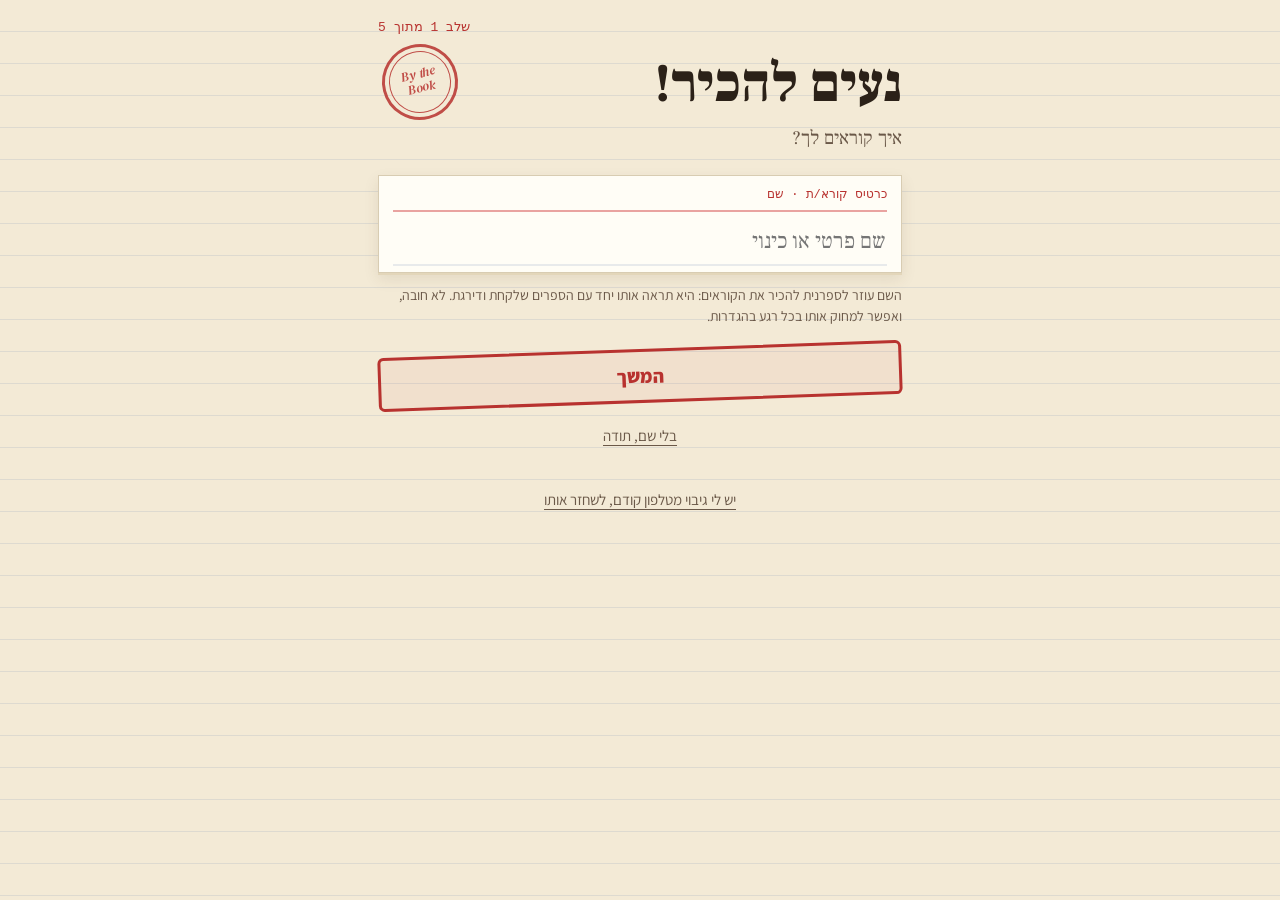
<file: index.html>
<!doctype html>
<html lang="he" dir="rtl">
<head>
  <meta charset="utf-8">
  <meta name="viewport" content="width=device-width, initial-scale=1, viewport-fit=cover">
  <meta name="theme-color" content="#f3ead6">
  <meta name="color-scheme" content="light">
  <title>By the Book</title>

  <!-- installable app -->
  <link rel="manifest" href="manifest.webmanifest">
  <link rel="icon" href="icons/icon-192.png">
  <link rel="apple-touch-icon" href="icons/apple-touch-icon.png">
  <meta name="apple-mobile-web-app-capable" content="yes">
  <meta name="mobile-web-app-capable" content="yes">
  <meta name="apple-mobile-web-app-title" content="By the Book">
  <meta name="apple-mobile-web-app-status-bar-style" content="default">

  <link rel="preconnect" href="https://fonts.googleapis.com">
  <link rel="preconnect" href="https://fonts.gstatic.com" crossorigin>
  <link href="https://fonts.googleapis.com/css2?family=Assistant:wght@400;600;700;800&family=DM+Serif+Display:ital@0;1&family=Frank+Ruhl+Libre:wght@400;700;900&family=Gveret+Levin&display=swap" rel="stylesheet">
  <link rel="stylesheet" href="css/style.css">
</head>
<body>
  <main id="view"></main>

  <!-- the book that comes off the shelf -->
  <div class="sheet-backdrop" hidden></div>
  <section class="sheet" role="dialog" aria-modal="true" hidden></section>

  <div class="toast" role="status" hidden></div>

  <nav class="tabbar" aria-label="ניווט">
    <button data-tab="home"><span class="tab-icon" aria-hidden="true">
      <svg viewBox="0 0 24 24"><path d="M4 20V9l8-5 8 5v11h-5v-6H9v6z"/></svg></span><span>בית</span></button>
    <button data-tab="librarian"><span class="tab-icon" aria-hidden="true">
      <svg viewBox="0 0 24 24"><path d="M12 2.5l2.6 5.6 6.1.7-4.5 4.2 1.2 6-5.4-3-5.4 3 1.2-6-4.5-4.2 6.1-.7z"/></svg></span><span>הספרנית</span></button>
    <button data-tab="mybooks"><span class="tab-icon" aria-hidden="true">
      <svg viewBox="0 0 24 24"><path d="M3 17h18v3H3zM4.5 12.5h15v3h-15zM3.5 8h16v3h-16z"/></svg></span><span>הספרים שלי</span></button>
    <button data-tab="taste"><span class="tab-icon" aria-hidden="true">
      <svg viewBox="0 0 24 24"><path d="M3 5h18v14H3zm2 2v10h14V7zm2 2h4v4H7zm6 0h4v1.5h-4zm0 3h4v1.5h-4zm-6 3h10v1.5H7z"/></svg></span><span>הטעם שלי</span></button>
    <button data-tab="settings"><span class="tab-icon" aria-hidden="true">
      <svg viewBox="0 0 24 24"><path d="M10.6 2h2.8l.5 2.6 1.9.8 2.2-1.5 2 2-1.5 2.2.8 1.9 2.6.5v2.8l-2.6.5-.8 1.9 1.5 2.2-2 2-2.2-1.5-1.9.8-.5 2.6h-2.8l-.5-2.6-1.9-.8-2.2 1.5-2-2 1.5-2.2-.8-1.9L2 13.4v-2.8l2.6-.5.8-1.9-1.5-2.2 2-2 2.2 1.5 1.9-.8zM12 8.5a3.5 3.5 0 1 0 0 7 3.5 3.5 0 0 0 0-7z"/></svg></span><span>הגדרות</span></button>
  </nav>

  <script src="js/config.js"></script>
  <script src="data/categories.js"></script>
  <script src="data/books.js"></script>
  <script src="js/store.js"></script>
  <script src="js/taste.js"></script>
  <script src="js/recommend.js"></script>
  <script src="js/shelf.js"></script>
  <script src="js/install.js"></script>
  <script src="js/voice.js"></script>
  <script src="js/onboarding.js"></script>
  <script src="js/rating.js"></script>
  <script src="js/me.js"></script>
  <script src="js/backup.js"></script>
  <script src="js/cloud.js"></script>
  <script src="js/scan.js"></script>
  <script src="js/app.js"></script>
</body>
</html>
</file>
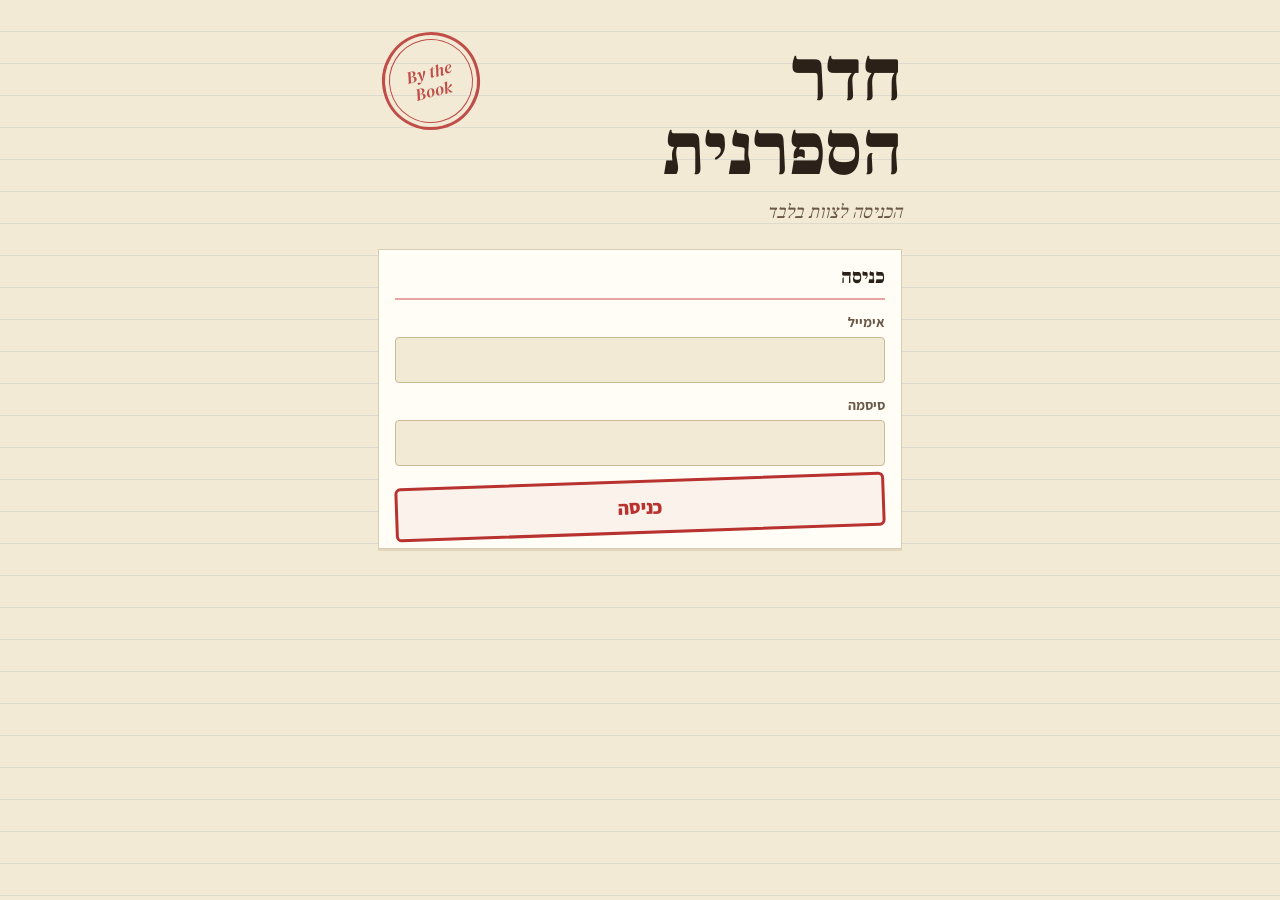
<file: admin.html>
<!doctype html>
<html lang="he" dir="rtl">
<head>
  <meta charset="utf-8">
  <meta name="viewport" content="width=device-width, initial-scale=1, viewport-fit=cover">
  <meta name="robots" content="noindex, nofollow">
  <meta name="theme-color" content="#f3ead6">
  <title>חדר הספרנית · By the Book</title>
  <link rel="icon" href="icons/icon-192.png">
  <link rel="apple-touch-icon" href="icons/apple-touch-icon.png">
  <link rel="preconnect" href="https://fonts.googleapis.com">
  <link rel="preconnect" href="https://fonts.gstatic.com" crossorigin>
  <link href="https://fonts.googleapis.com/css2?family=Assistant:wght@400;600;700;800&family=DM+Serif+Display:ital@0;1&family=Frank+Ruhl+Libre:wght@400;700;900&family=Gveret+Levin&display=swap" rel="stylesheet">
  <link rel="stylesheet" href="css/style.css">
  <link rel="stylesheet" href="css/admin.css">
</head>
<body class="admin">
  <main id="view"></main>
  <div class="toast" role="status" hidden></div>

  <script src="js/config.js"></script>
  <script src="data/books.js"></script>
  <script>
    // the admin page has no settings of its own: speak in feminine, like the app's librarian
    window.g = (f) => f;
    window.esc = (s) => String(s).replace(/[&<>"']/g, (c) => ({ "&": "&amp;", "<": "&lt;", ">": "&gt;", '"': "&quot;", "'": "&#39;" }[c]));
  </script>
  <script src="js/admin.js"></script>
</body>
</html>
</file>
<file: css/style.css>
/* By the Book — an old public library: lined paper, catalogue cards,
   cloth-bound books on the lending desk, rubber stamps in red and blue ink. */

:root {
  --paper: #f3ead6;
  --paper-2: #fffdf6;
  --paper-3: #e9dcc2;
  --line: rgba(90, 120, 170, .14);
  --edge: #d8ccb2;
  --ink: #2b2118;
  --soft: #6a5848;
  --red: #b8322f;
  --red-line: #e9a3a0;
  --blue: #3b4fa0;
  --oak-hi: #d9b27c;
  --oak: #a87a45;
  --oak-lo: #7d5530;
  --gold: #f3dc9c;
  --serif: "Frank Ruhl Libre", "Times New Roman", serif;
  --sans: "Assistant", -apple-system, "Segoe UI", Arial, sans-serif;
  --typed: "Courier New", Courier, monospace;
  --latin: "DM Serif Display", Georgia, serif;
  --hand: "Gveret Levin", "Frank Ruhl Libre", cursive;
  --tabbar-h: 62px;
}

* { box-sizing: border-box; }
[hidden] { display: none !important; }
html { -webkit-text-size-adjust: 100%; }

body {
  margin: 0;
  min-height: 100vh;
  color: var(--ink);
  font-family: var(--serif);
  font-size: 17px;
  line-height: 1.5;
  -webkit-tap-highlight-color: transparent;
  background-color: var(--paper);
  /* ruled notebook paper */
  background-image: repeating-linear-gradient(transparent 0 31px, var(--line) 31px 32px);
}

button {
  font: inherit;
  color: inherit;
  cursor: pointer;
  border: none;
  background: none;
  padding: 0;
  touch-action: manipulation;
}

.typed { font-family: var(--typed); }
.muted { color: var(--soft); }

#view {
  max-width: 560px;
  margin: 0 auto;
  padding: calc(env(safe-area-inset-top) + 14px) 18px
           calc(var(--tabbar-h) + env(safe-area-inset-bottom) + 28px);
}

/* ---------- home ---------- */

.hero { position: relative; padding: 26px 0 22px; }

.hero h1 {
  font-weight: 900;
  font-size: clamp(56px, 17vw, 74px);
  line-height: 1;
  margin: 0;
}

.hero-sub { margin: 10px 0 0; font-size: 19px; font-style: italic; color: var(--soft); }

/* round rubber stamp with the app's name */
.brand-stamp {
  position: absolute;
  top: 18px;
  left: 4px;
  width: 98px;
  height: 98px;
  padding-top: 28px;
  border: 3px solid var(--red);
  border-radius: 50%;
  outline: 1.5px solid var(--red);
  outline-offset: -8px;
  color: var(--red);
  font-family: var(--latin);
  font-style: italic;
  font-size: 17px;
  line-height: 1.1;
  text-align: center;
  direction: ltr;
  transform: rotate(-14deg);
  opacity: .85;
}

.catalogue { display: grid; gap: 22px; padding-top: 12px; }

.index-card {
  position: relative;
  display: block;
  width: 100%;
  min-height: 88px;
  padding: 12px 16px;
  text-align: right;
  background-color: var(--paper-2);
  /* the red line under the heading of a catalogue card */
  background-image: linear-gradient(var(--red-line), var(--red-line));
  background-size: 100% 2px;
  background-position: 0 40px;
  background-repeat: no-repeat;
  border: 1px solid var(--edge);
  box-shadow: 0 2px 0 #e3d6ba, 0 4px 0 #efe5cf, 0 6px 12px rgba(80, 60, 30, .08);
  transition: transform .25s cubic-bezier(.2, .8, .3, 1.2);
}

.index-card:active { transform: translateY(1px); }
.index-card.pulling { transform: translateY(-14px) rotate(-1deg); }

.ic-tab {
  position: absolute;
  top: -15px;
  right: var(--tab);
  padding: 0 12px;
  font-size: 12px;
  color: #8b7a66;
  background: var(--paper-2);
  border: 1px solid var(--edge);
  border-bottom: none;
}

.ic-num { position: absolute; left: 16px; top: 13px; font-size: 14px; color: var(--red); }
.ic-name { display: block; font-weight: 900; font-size: 25px; line-height: 1.2; }
.ic-desc { display: block; margin-top: 12px; font-family: var(--sans); font-size: 15px; color: var(--soft); }

/* ---------- page header ---------- */

.page-head {
  display: flex;
  align-items: center;
  justify-content: space-between;
  gap: 12px;
  padding: 6px 0 10px;
  font-family: var(--sans);
  font-size: 15px;
}

.back { color: var(--soft); font-family: var(--sans); font-size: 16px; padding: 8px 0; }

.page-title { font-weight: 900; font-size: 34px; margin: 0; }

.tab-title {
  display: inline-block;
  margin-top: 6px;
  padding: 5px 18px 3px;
  font-weight: 900;
  font-size: 24px;
  background: var(--paper-2);
  border: 1px solid var(--edge);
  border-bottom: none;
}
.tab-title .typed { font-weight: 400; font-size: 13px; color: var(--red); margin-left: 10px; }

.hint { margin: 8px 0 0; font-style: italic; color: var(--soft); }

/* ---------- the lending desk ---------- */

.desk {
  position: relative;
  margin: 18px -18px 0;
  padding: 26px 18px 0;
  background: radial-gradient(70% 60% at 30% 30%, rgba(255, 214, 140, .35), transparent 70%);
}

.desk-books { position: relative; z-index: 1; }

.desk-top { /* the wooden desk */
  position: relative;
  height: 84px;
  margin: 0 -18px;
  background:
    repeating-linear-gradient(91deg, rgba(0, 0, 0, .05) 0 2px, transparent 2px 12px),
    linear-gradient(#b98a52, #8a5f33);
  box-shadow: inset 0 3px 0 var(--oak-hi), 0 8px 14px rgba(80, 50, 20, .18);
}

.desk.small .desk-top { height: 22px; }
.desk.small { padding-top: 12px; background: none; }

.desk-card {
  position: absolute;
  bottom: 10px;
  right: 30px;
  width: 116px;
  padding: 6px 8px;
  font-family: var(--typed);
  font-size: 10px;
  line-height: 1.5;
  color: #555;
  background: var(--paper-2);
  border: 1px solid var(--edge);
  box-shadow: 0 3px 6px rgba(0, 0, 0, .25);
  transform: rotate(-7deg);
}
.desk-card b {
  display: block;
  margin-bottom: 3px;
  font-family: var(--sans);
  font-size: 11px;
  color: var(--red);
  border-bottom: 1px solid var(--red-line);
}

.desk-stamp { /* a rubber stamp waiting on the desk */
  position: absolute;
  bottom: 22px;
  left: 42px;
  width: 46px;
  height: 30px;
  border-radius: 4px 4px 2px 2px;
  background: #3a2a1e;
  box-shadow: 0 3px 4px rgba(0, 0, 0, .4);
}
.desk-stamp::before {
  content: "";
  position: absolute;
  top: -26px;
  left: 16px;
  width: 14px;
  height: 28px;
  border-radius: 7px 7px 2px 2px;
  background: #6b4a3a;
}

.desk-empty { text-align: center; font-style: italic; color: var(--soft); margin: 0 0 14px; }

.stack { display: flex; flex-direction: column; align-items: center; }

/* a cloth-bound book lying on its side, spine towards you */
.bk {
  position: relative;
  display: flex;
  align-items: center;
  gap: 10px;
  width: var(--len);
  height: var(--t);
  margin-left: var(--x);
  padding: 0 16px;
  color: var(--gold);
  border-radius: 3px 6px 6px 3px;
  background:
    linear-gradient(180deg, rgba(255, 255, 255, .18), rgba(255, 255, 255, .03) 40%, rgba(0, 0, 0, .28)),
    var(--c);
  box-shadow: 0 2px 0 rgba(0, 0, 0, .25), 0 0 0 1px rgba(0, 0, 0, .3);
  transition: transform .3s cubic-bezier(.2, .8, .3, 1), box-shadow .3s ease, opacity .3s ease, filter .3s ease;
  animation: land .45s cubic-bezier(.2, .8, .3, 1.2) backwards;
}
.bk:nth-child(2) { animation-delay: .07s; }
.bk:nth-child(3) { animation-delay: .14s; }

@keyframes land { from { transform: translateY(-30px); opacity: 0; } }

/* gold lines near both ends of the spine */
.bk::before, .bk::after {
  content: "";
  position: absolute;
  top: 5px;
  bottom: 5px;
  width: 2px;
  background: #e9c97a;
  opacity: .8;
}
.bk::before { right: 8px; }
.bk::after { left: 8px; }

.bk:active { transform: translateX(-6px); }

.bk .fit {
  flex: 1;
  min-width: 0;
  height: 100%;
  display: flex;
  align-items: center;
  justify-content: center;
  padding: 5px 4px;
  overflow: hidden;
}

.bk-title {
  display: block;
  max-width: 100%;
  font-family: var(--serif);
  font-weight: 900;
  line-height: 1.05;
  text-align: center;
  text-shadow: 0 1px 0 rgba(0, 0, 0, .45);
}

.bk-author {
  flex-shrink: 0;
  max-width: 34%;
  padding-right: 10px;
  overflow: hidden;
  font-family: var(--sans);
  font-weight: 700;
  font-size: 11px;
  white-space: nowrap;
  text-overflow: ellipsis;
  color: #f3e6c6;
  opacity: .9;
  border-right: 1px solid rgba(233, 201, 122, .6);
}

/* white library label with the shelf letters */
.bk-label {
  flex-shrink: 0;
  min-width: 34px;
  line-height: 1.15;
  padding: 3px 5px;
  font-family: var(--typed);
  font-size: 12px;
  font-weight: 700;
  line-height: 1.1;
  text-align: center;
  color: #222;
  background: var(--paper-2);
  border-radius: 2px;
  box-shadow: 0 1px 1px rgba(0, 0, 0, .35);
}

.stack.has-pulled .bk:not(.pulled) { filter: saturate(.6) brightness(.85); }
.bk.pulled {
  transform: translateX(-28px) translateY(-4px) rotate(-1.5deg);
  box-shadow: 0 14px 18px rgba(0, 0, 0, .35), 0 0 0 1px rgba(0, 0, 0, .3);
  z-index: 2;
}
.bk.leaving-out { transform: translateX(-120%) rotate(-4deg); opacity: 0; }
.bk.leaving-away { transform: translateY(24px); opacity: 0; }
.stack.swap-out .bk { transform: translateX(110%); opacity: 0; }

/* ---------- buttons ---------- */

.dashed-btn {
  display: block;
  width: 100%;
  margin-top: 20px;
  padding: 15px;
  font-family: var(--sans);
  font-weight: 700;
  font-size: 18px;
  color: var(--ink);
  background: rgba(255, 253, 246, .65);
  border: 2px dashed #b9a684;
  border-radius: 8px;
}
.dashed-btn:active { background: var(--paper-2); }

.stamp {
  flex: 1;
  min-height: 54px;
  font-family: var(--sans);
  font-weight: 800;
  font-size: 19px;
  border: 3px solid;
  border-radius: 6px;
  transition: transform .1s ease;
}
.stamp:active { transform: scale(.96) rotate(0deg); }
.stamp-red { color: var(--red); border-color: var(--red); background: rgba(184, 50, 47, .05); transform: rotate(-2deg); }
.stamp-blue { color: var(--blue); border-color: var(--blue); transform: rotate(1.5deg); }

.card-link {
  padding: 10px 6px;
  font-family: var(--sans);
  font-size: 15px;
  color: var(--soft);
  text-decoration: underline;
  text-underline-offset: 4px;
}

/* ---------- the library card (bottom sheet) ---------- */

.sheet-backdrop {
  position: fixed;
  inset: 0;
  z-index: 20;
  background: rgba(60, 40, 20, .35);
  opacity: 0;
  transition: opacity .3s ease;
}
.sheet-backdrop.show { opacity: 1; }

.sheet {
  position: fixed;
  z-index: 21;
  left: 0;
  right: 0;
  bottom: 0;
  max-width: 560px;
  max-height: 84vh;
  margin: 0 auto;
  overflow-y: auto;
  -webkit-overflow-scrolling: touch;
  padding: 8px 18px calc(env(safe-area-inset-bottom) + 18px);
  color: var(--ink);
  background: var(--paper-2);
  border: 1px solid #d3c4a5;
  border-bottom: none;
  border-radius: 6px 6px 0 0;
  box-shadow: 0 -10px 30px rgba(80, 60, 30, .3);
  transform: translateY(105%);
  transition: transform .34s cubic-bezier(.2, .8, .25, 1);
}
.sheet.show { transform: translateY(0); }

.sheet-grip { width: 44px; height: 5px; margin: 0 auto 4px; border-radius: 3px; background: #ddd0b4; }

.sheet-close {
  position: absolute;
  top: 10px;
  left: 12px;
  width: 38px;
  height: 38px;
  font-size: 15px;
  color: var(--soft);
  border-radius: 50%;
  background: var(--paper);
}

.card-top {
  display: flex;
  justify-content: space-between;
  margin: 6px 48px 0 0;
  padding-bottom: 6px;
  font-size: 13px;
  color: var(--red);
  border-bottom: 2px solid var(--red-line);
}

.card-book { display: flex; gap: 14px; align-items: flex-start; padding-top: 14px; }

.card-cover-wrap, .card-cover { flex-shrink: 0; width: 100px; height: 150px; }

.card-cover {
  display: block;
  object-fit: cover;
  color: transparent;
  background: var(--paper-3);
  box-shadow: 0 3px 10px rgba(0, 0, 0, .3);
  transform: rotate(2deg);
}

.card-cover.drawn {
  display: flex;
  flex-direction: column;
  align-items: center;
  justify-content: center;
  gap: 8px;
  padding: 12px;
  text-align: center;
  color: var(--gold);
  background:
    linear-gradient(90deg, rgba(0, 0, 0, .25) 0 7px, transparent 7px),
    var(--c);
  outline: 1px solid rgba(233, 201, 122, .7);
  outline-offset: -9px;
}
.drawn-title { font-weight: 900; font-size: 16px; line-height: 1.2; }
.drawn-author { font-family: var(--sans); font-size: 11px; opacity: .85; }

.card-head { min-width: 0; }
.card-head h2 { margin: 0; font-weight: 900; font-size: 25px; line-height: 1.12; }
.card-author { margin: 6px 0 4px; font-size: 14px; color: var(--soft); }
.card-tags { margin: 0; font-size: 13px; color: var(--red); }

.card-summary { margin: 14px 0 8px; font-size: 17px; line-height: 1.6; }

.card-where {
  margin: 0 0 6px;
  padding: 8px 10px;
  font-family: var(--sans);
  font-size: 15px;
  background: var(--paper);
  border-right: 3px solid var(--blue);
}
.card-where .typed { font-weight: 700; color: var(--blue); }

.card-note { margin: 6px 0 0; font-size: 15px; font-style: italic; color: var(--soft); }

.card-stamps { display: flex; gap: 12px; margin-top: 16px; }
.card-links { display: flex; justify-content: space-around; margin-top: 8px; }

.big-stamp {
  position: absolute;
  top: 38%;
  left: 50%;
  display: flex;
  flex-direction: column;
  align-items: center;
  padding: 10px 26px;
  font-family: var(--sans);
  font-weight: 900;
  font-size: 40px;
  line-height: 1;
  color: var(--red);
  border: 5px solid var(--red);
  border-radius: 10px;
  background: rgba(255, 253, 246, .6);
  transform: translate(-50%, -50%) rotate(-12deg);
  animation: thump .35s cubic-bezier(.3, 1.6, .5, 1) both;
  pointer-events: none;
}
.big-stamp .typed { font-size: 15px; font-weight: 700; margin-top: 6px; }

@keyframes thump {
  from { transform: translate(-50%, -50%) rotate(-12deg) scale(2.2); opacity: 0; }
}

/* ---------- my books ---------- */

.my-stack { margin-bottom: 28px; }
.my-stack h3, .returned summary {
  display: flex;
  align-items: center;
  gap: 10px;
  margin: 0;
  font-weight: 900;
  font-size: 24px;
}

.count {
  min-width: 28px;
  padding: 0 7px;
  font-size: 14px;
  font-weight: 700;
  text-align: center;
  color: var(--red);
  border: 2px solid var(--red);
  border-radius: 4px;
  transform: rotate(-3deg);
}

.empty-note {
  margin: 10px 0 0;
  padding: 14px 16px;
  font-style: italic;
  color: var(--soft);
  background: rgba(255, 253, 246, .7);
  border: 1px dashed #c9b994;
}

.returned summary { font-size: 18px; color: var(--soft); cursor: pointer; list-style: none; }
.returned summary::-webkit-details-marker { display: none; }
.returned summary::before { content: "◂"; font-size: 13px; transition: transform .2s; }
.returned[open] summary::before { transform: rotate(-90deg); }
.returned ul { list-style: none; margin: 10px 0 0; padding: 0; display: grid; gap: 6px; }
.returned li {
  display: flex;
  align-items: center;
  justify-content: space-between;
  gap: 10px;
  padding: 6px 12px;
  font-size: 15px;
  background: var(--paper-2);
  border: 1px solid var(--edge);
}
.returned li .card-link { flex-shrink: 0; font-size: 14px; color: var(--blue); }
.returned p { color: var(--soft); font-style: italic; }

/* ---------- toast: a paper slip ---------- */

.toast {
  position: fixed;
  z-index: 30;
  left: 16px;
  right: 16px;
  bottom: calc(var(--tabbar-h) + env(safe-area-inset-bottom) + 12px);
  max-width: 528px;
  margin: 0 auto;
  display: flex;
  align-items: center;
  justify-content: space-between;
  gap: 12px;
  padding: 12px 16px;
  font-family: var(--sans);
  font-weight: 600;
  color: var(--ink);
  background: var(--paper-2);
  border: 1px solid var(--edge);
  box-shadow: 0 8px 22px rgba(80, 60, 30, .3);
  transform: translateY(20px) rotate(-1deg);
  opacity: 0;
  transition: transform .25s ease, opacity .25s ease;
}
.toast.show { transform: rotate(-1deg); opacity: 1; }
.toast-undo { flex-shrink: 0; padding: 6px; font-weight: 800; color: var(--red); text-decoration: underline; }

/* ---------- install help ---------- */

.install {
  position: fixed;
  inset: 0;
  z-index: 40;
  display: flex;
  align-items: flex-end;
  justify-content: center;
  background: rgba(60, 40, 20, .45);
  opacity: 0;
  transition: opacity .3s ease;
}
.install.show { opacity: 1; }

.install-card {
  width: 100%;
  max-width: 560px;
  max-height: 92vh;
  overflow-y: auto;
  padding: 20px 20px calc(env(safe-area-inset-bottom) + 20px);
  text-align: center;
  color: var(--ink);
  background: var(--paper-2);
  border-radius: 6px 6px 0 0;
}
.install-card .brand { margin: 0; font-family: var(--latin); font-style: italic; color: var(--red); direction: ltr; }
.install-card h2 { margin: 4px 0 6px; font-weight: 900; font-size: 27px; }
.install-intro { margin: 0 0 14px; color: var(--soft); }
.install-steps { list-style: none; margin: 0 0 16px; padding: 0; counter-reset: step; display: grid; gap: 14px; }
.install-steps li { position: relative; counter-increment: step; }
.install-steps li::before {
  content: counter(step);
  position: absolute;
  top: 4px;
  right: 4px;
  display: grid;
  place-items: center;
  width: 28px;
  height: 28px;
  font-family: var(--sans);
  font-weight: 800;
  color: var(--red);
  border: 2.5px solid var(--red);
  border-radius: 50%;
}
.install-steps svg { width: 100%; max-width: 300px; height: auto; direction: ltr; }
.install-steps p { margin: 4px 0 0; font-family: var(--sans); }
.install-ok { margin-top: 4px; }

/* ---------- bottom tab bar ---------- */

.tabbar {
  position: fixed;
  z-index: 10;
  inset: auto 0 0 0;
  display: flex;
  justify-content: space-around;
  height: calc(var(--tabbar-h) + env(safe-area-inset-bottom));
  padding-bottom: env(safe-area-inset-bottom);
  background: rgb(255, 253, 246);
  border-top: 1px solid var(--edge);
  /* its own layer, so iPhone keeps it glued to the bottom while scrolling */
  transform: translate3d(0, 0, 0);
  -webkit-transform: translate3d(0, 0, 0);
}

.tabbar button {
  flex: 1;
  display: flex;
  flex-direction: column;
  align-items: center;
  justify-content: center;
  gap: 2px;
  font-family: var(--sans);
  font-size: 13px;
  font-weight: 600;
  color: var(--soft);
}
.tabbar button.active { color: var(--red); }
.tab-icon svg { display: block; width: 24px; height: 24px; fill: currentColor; }

/* ---------- first-time introduction ---------- */

body.onboarding .tabbar { display: none; }
body.onboarding #view { padding-bottom: calc(env(safe-area-inset-bottom) + 28px); }

.ob-step { margin: 4px 0 0; font-size: 13px; color: var(--red); text-align: left; }

.ob-head { position: relative; padding: 18px 0 22px; }
.ob-head h1 { margin: 0; font-weight: 900; font-size: clamp(40px, 12vw, 54px); line-height: 1.05; }
.ob-sub { margin: 12px 0 0; font-size: 19px; line-height: 1.5; color: var(--soft); }

.brand-stamp.small { top: 6px; width: 76px; height: 76px; padding-top: 20px; font-size: 13px; }

.ob-stamps { display: flex; gap: 16px; margin-top: 10px; }
.ob-stamps .stamp { min-height: 72px; font-size: 26px; }

.ob-go { display: block; width: 100%; margin-top: 22px; }
.ob-skip, .ob-back { display: block; margin: 12px auto 0; }

/* the card you write your taste on */
.note-card {
  display: block;
  padding: 10px 14px 6px;
  background: var(--paper-2);
  border: 1px solid var(--edge);
  box-shadow: 0 2px 0 #e3d6ba, 0 6px 14px rgba(80, 60, 30, .1);
}
.note-card-head {
  display: block;
  padding-bottom: 6px;
  font-size: 12px;
  color: var(--red);
  border-bottom: 2px solid var(--red-line);
}
.note-card textarea {
  display: block;
  width: 100%;
  min-height: 190px;
  margin-top: 4px;
  padding: 0;
  font-family: var(--serif);
  font-size: 18px;
  line-height: 32px;
  color: var(--ink);
  background: repeating-linear-gradient(transparent 0 31px, var(--line) 31px 32px);
  border: none;
  outline: none;
  resize: vertical;
}
.note-card textarea::placeholder { color: #a8977f; font-style: italic; }
.note-card textarea.nudge { animation: nudge .4s ease; }
@keyframes nudge { 25% { transform: translateX(-6px); } 75% { transform: translateX(6px); } }

/* what we understood */
.catalog-card {
  padding: 12px 14px 14px;
  background: var(--paper-2);
  border: 1px solid var(--edge);
  box-shadow: 0 2px 0 #e3d6ba, 0 6px 14px rgba(80, 60, 30, .1);
}
.chip-group + .chip-group { margin-top: 12px; }
.chip-title { margin: 0 0 6px; font-family: var(--sans); font-size: 14px; font-weight: 700; color: var(--soft); }
.chips, .picker { display: flex; flex-wrap: wrap; gap: 8px; }
.picker { margin-top: 12px; padding-top: 12px; border-top: 1px dashed #c9b994; }
.picker[hidden] { display: none; }
.chip {
  padding: 6px 12px;
  font-family: var(--sans);
  font-size: 15px;
  font-weight: 700;
  border: 2px solid;
  border-radius: 6px;
  background: transparent;
}
.chip span { font-size: 11px; opacity: .7; margin-right: 4px; }
.chip-like, .chip-author, .chip-book { color: var(--blue); border-color: var(--blue); }
.chip-dislike, .chip-author-neg, .chip-book-neg { color: var(--red); border-color: var(--red); text-decoration: line-through; text-decoration-thickness: 1.5px; }
.chip-add { color: var(--soft); border: 1.5px dashed #b9a684; font-weight: 600; }
.chip:nth-child(3n+1) { transform: rotate(-1.5deg); }
.chip:nth-child(3n+2) { transform: rotate(1deg); }
.add-more { margin-top: 10px; }

/* ---------- voice recorder ---------- */

.recorder { display: flex; flex-direction: column; align-items: center; margin: 6px 0 18px; }

.rec-btn {
  position: relative;
  display: grid;
  place-items: center;
  width: 156px;
  height: 156px;
  color: var(--red);
  border-radius: 50%;
  background: var(--paper-2);
  border: 5px solid var(--red);
  box-shadow: 0 0 0 7px var(--paper-2), 0 0 0 9px var(--red-line), 0 10px 24px rgba(120, 40, 30, .18);
  transition: background .25s ease, color .25s ease, transform .15s ease;
}
.rec-btn:active { transform: scale(.96); }
.rec-mic svg { display: block; width: 62px; height: 62px; fill: currentColor; }

.rec-ring { /* pulses outwards while listening */
  position: absolute;
  inset: -5px;
  border-radius: 50%;
  border: 3px solid var(--red);
  opacity: 0;
}

.rec-waves {
  position: absolute;
  display: none;
  align-items: center;
  gap: 5px;
  height: 64px;
}
.rec-waves i {
  display: block;
  width: 6px;
  height: 100%;
  border-radius: 3px;
  background: #fffdf6;
  animation: wave 1s ease-in-out infinite;
  transform: scaleY(.25);
}
.rec-waves i:nth-child(1) { animation-delay: -.9s; }
.rec-waves i:nth-child(2) { animation-delay: -.3s; }
.rec-waves i:nth-child(3) { animation-delay: -.6s; }
.rec-waves i:nth-child(4) { animation-delay: -.1s; }
.rec-waves i:nth-child(5) { animation-delay: -.75s; }
.rec-waves i:nth-child(6) { animation-delay: -.45s; }
.rec-waves i:nth-child(7) { animation-delay: -.2s; }
.rec-waves i:nth-child(8) { animation-delay: -.85s; }
.rec-waves i:nth-child(9) { animation-delay: -.55s; }

@keyframes wave {
  0%, 100% { transform: scaleY(.22); }
  50% { transform: scaleY(1); }
}

.recorder[data-state="listening"] .rec-btn { background: var(--red); color: #fffdf6; }
.recorder[data-state="listening"] .rec-mic { display: none; }
.recorder[data-state="listening"] .rec-waves { display: flex; }
.recorder[data-state="listening"] .rec-ring { animation: ring 1.6s ease-out infinite; }

@keyframes ring {
  from { transform: scale(1); opacity: .6; }
  to { transform: scale(1.35); opacity: 0; }
}

.rec-hint {
  min-height: 1.5em;
  margin: 18px 0 0;
  font-family: var(--sans);
  font-size: 17px;
  font-weight: 600;
  text-align: center;
  color: var(--soft);
}
.recorder[data-state="failed"] .rec-hint {
  padding: 10px 12px;
  color: var(--ink);
  background: var(--paper-2);
  border-right: 3px solid var(--red);
  font-weight: 400;
}

.ob-type { display: block; margin: 14px auto 0; }

/* microphone explanation */
.mic-card .mic-badge {
  display: grid;
  place-items: center;
  width: 72px;
  height: 72px;
  margin: 4px auto 8px;
  color: var(--red);
  border: 3px solid var(--red);
  border-radius: 50%;
}
.mic-card .mic-badge svg { width: 36px; height: 36px; fill: currentColor; }
.mic-card .install-intro { text-align: right; }
.mic-no { display: block; margin: 10px auto 0; }

/* returned books: a paler stack */
.my-stack.returned-stack .bk, .my-library.returned-stack .bk { filter: saturate(.45) brightness(1.05); opacity: .85; }

/* ---------- rating: the "return card" ---------- */

.install.rating { align-items: flex-end; }
.return-card { position: relative; text-align: right; padding-top: 14px; }
.return-card .card-top { margin-left: 48px; margin-right: 0; }
.return-card h2 { margin: 14px 0 0; font-size: 26px; line-height: 1.15; }
.return-card .card-author { margin: 4px 0 0; }
.return-card .chip-title { margin: 16px 0 8px; }
.return-card .recorder { margin: 4px 0 10px; }
.return-card .rec-btn { width: 96px; height: 96px; border-width: 4px; box-shadow: 0 0 0 5px var(--paper-2), 0 0 0 7px var(--red-line); }
.return-card .rec-mic svg { width: 40px; height: 40px; }
.return-card .rec-waves { height: 40px; gap: 4px; }
.return-card .rec-waves i { width: 4px; }
.return-card .rec-hint { margin-top: 10px; font-size: 15px; }
.return-card .note-card textarea { min-height: 96px; }
.return-card .rate-save { margin-top: 18px; }
.return-card .rate-snooze { display: block; margin: 10px auto 0; }

.rate-q { margin: 16px 0 4px; font-weight: 900; font-size: 22px; text-align: center; }

.stars { display: flex; justify-content: center; gap: 6px; }
.stars.nudge { animation: nudge .4s ease; }
.star {
  width: 54px;
  height: 54px;
  font-size: 44px;
  line-height: 1;
  color: transparent;
  -webkit-text-stroke: 2px #b9a684;
  transition: transform .15s ease, color .15s ease;
}
.star.on { color: var(--red); -webkit-text-stroke: 2px var(--red); }
.star:active { transform: scale(1.2) rotate(-8deg); }
.star-word { min-height: 1.4em; margin: 4px 0 0; text-align: center; color: var(--red); font-size: 15px; }

.chips.quick .chip { font-size: 14px; padding: 5px 10px; }
.chips.quick .chip.on { color: var(--blue); border: 2px solid var(--blue); border-style: solid; }

/* the reminder: a note pinned to the board */
.install.reminder { align-items: center; padding: 20px; }
.reminder-card {
  position: relative;
  max-width: 380px;
  padding: 30px 22px 18px;
  border-radius: 2px;
  border: 1px solid var(--edge);
  box-shadow: 0 14px 34px rgba(60, 40, 20, .35);
  transform: rotate(-1.5deg);
  background-image: repeating-linear-gradient(transparent 0 31px, var(--line) 31px 32px);
}
.reminder-card .pin {
  position: absolute;
  top: -9px;
  left: 50%;
  width: 18px;
  height: 18px;
  border-radius: 50%;
  background: radial-gradient(circle at 35% 35%, #e46b62, var(--red));
  box-shadow: 0 2px 3px rgba(0, 0, 0, .4);
  transform: translateX(-50%);
}
.reminder-date { margin: 0; font-size: 13px; color: var(--red); }
.reminder-card h2 { margin: 8px 0 18px; font-size: 26px; line-height: 1.25; }
.reminder-card .rem-snooze { display: block; margin: 12px auto 0; }

/* stars on a book's spine and in its card */
.bk-stars {
  flex-shrink: 0;
  padding: 1px 5px;
  font-family: var(--sans);
  font-size: 12px;
  font-weight: 800;
  color: var(--red);
  background: var(--paper-2);
  border-radius: 2px;
  transform: rotate(-4deg);
}
.note-stars { color: var(--red); font-style: normal; letter-spacing: 1px; display: inline-block; }

/* ---------- הטעם שלי: the reader card ---------- */

.reader-card {
  padding: 12px 16px 16px;
  background: var(--paper-2);
  border: 1px solid var(--edge);
  box-shadow: 0 2px 0 #e3d6ba, 0 4px 0 #efe5cf, 0 8px 16px rgba(80, 60, 30, .1);
}
.reader-card .card-top { margin: 0 0 4px; }
.reader-card .chip-title { margin: 16px 0 8px; }
.reader-card .chips .chip { cursor: default; }
.reader-fields { display: grid; grid-template-columns: auto 1fr; gap: 4px 12px; margin: 12px 0 4px; font-size: 16px; }
.reader-fields dt { font-family: var(--sans); font-weight: 700; color: var(--soft); }
.reader-fields dd { margin: 0; }
.reader-empty, .reader-learn { margin: 16px 0 0; font-style: italic; color: var(--soft); }
.reader-quote {
  margin: 0;
  padding: 8px 12px;
  font-size: 16px;
  font-style: italic;
  background: var(--paper);
  border-right: 3px solid var(--blue);
}

/* ---------- settings ---------- */

.set-card {
  margin-bottom: 16px;
  padding: 12px 16px 14px;
  background: var(--paper-2);
  border: 1px solid var(--edge);
  box-shadow: 0 2px 0 #e3d6ba;
}
.set-card h3 {
  margin: 0 0 10px;
  padding-bottom: 6px;
  font-weight: 900;
  font-size: 20px;
  border-bottom: 2px solid var(--red-line);
}
.set-note { margin: 8px 0 0; font-family: var(--sans); font-size: 14px; color: var(--soft); }
.opts { display: flex; gap: 8px; flex-wrap: wrap; }
.opt {
  flex: 1;
  min-width: 90px;
  min-height: 48px;
  padding: 8px;
  font-family: var(--sans);
  font-weight: 700;
  font-size: 16px;
  color: var(--soft);
  border: 2px dashed #c9b994;
  border-radius: 6px;
}
.opt.on { color: var(--blue); border: 3px solid var(--blue); transform: rotate(-1.5deg); background: rgba(59, 79, 160, .05); }
.cat-toggles { display: grid; grid-template-columns: 1fr 1fr; gap: 8px; margin-top: 10px; }
.cat-toggle { display: flex; align-items: center; gap: 8px; font-size: 17px; cursor: pointer; }
.cat-toggle input { position: absolute; opacity: 0; pointer-events: none; }
.cat-toggle .box {
  display: grid;
  place-items: center;
  width: 26px;
  height: 26px;
  flex-shrink: 0;
  border: 2px solid var(--soft);
  border-radius: 3px;
  background: var(--paper);
}
.cat-toggle input:checked + .box::after { content: "✓"; color: var(--red); font-weight: 900; font-size: 20px; line-height: 1; }
.cat-toggle input:focus-visible + .box { outline: 2px solid var(--blue); outline-offset: 2px; }
.version { margin: 20px 0 14px; text-align: center; font-size: 13px; color: #a8977f; user-select: none; }
.tabbar button span:last-child { white-space: nowrap; }

/* ---------- backup slip on the home screen ---------- */

.backup-slip {
  position: relative;
  margin: 0 0 18px;
  padding: 12px 14px;
  font-family: var(--sans);
  font-size: 15px;
  background: #fdf3d8;
  border: 1px solid #e6cf94;
  box-shadow: 0 4px 10px rgba(80, 60, 30, .12);
  transform: rotate(-.8deg);
}
.backup-slip p { margin: 0; }
.slip-actions { display: flex; align-items: center; gap: 12px; margin-top: 10px; }
.slip-actions .stamp { flex: 0 1 auto; min-height: 44px; padding: 0 18px; font-size: 16px; }
.ob-restore { display: block; margin: 22px auto 0; }

/* ---------- ranks ---------- */

.rank-box { margin-top: 10px; padding: 10px 12px; background: var(--paper); border-right: 3px solid var(--red); }
.rank-next { margin: 0; font-family: var(--sans); font-size: 15px; }
.rank-ladder summary { margin-top: 8px; font-family: var(--sans); font-size: 14px; color: var(--blue); cursor: pointer; }
.rank-ladder ol { list-style: none; margin: 8px 0 0; padding: 0; display: grid; gap: 4px; }
.rank-ladder li { display: flex; justify-content: space-between; gap: 10px; padding: 3px 6px; font-size: 15px; color: var(--soft); }
.rank-ladder li .typed { font-size: 12px; }
.rank-ladder li.done { color: var(--ink); }
.rank-ladder li.done span:first-child::after { content: " ✓"; color: var(--blue); }
.rank-ladder li.here { color: var(--red); font-weight: 700; border: 2px solid var(--red); border-radius: 4px; transform: rotate(-1deg); }

/* ---------- הספרנית ממליצה: display stand ---------- */

.hand { font-family: var(--hand); font-weight: 400; }

.lib-stand {
  position: relative;
  margin: 0 -18px 26px;
  padding: 16px 14px 22px;
  overflow: hidden;
  background: linear-gradient(#4a2f19, #3a2413);
}
.lib-wall { /* blurred shelves behind the stand */
  position: absolute;
  inset: 0;
  opacity: .32;
  filter: blur(1.5px);
  background:
    repeating-linear-gradient(90deg, #7a2430 0 18px, #2c3550 18px 32px, #8a6a2c 32px 44px, #284a3c 44px 64px, #5a4a3a 64px 74px, #6b2a2a 74px 92px) 0 18px / 100% 130px no-repeat,
    linear-gradient(#a87a45, #7d5530) 0 148px / 100% 10px no-repeat,
    repeating-linear-gradient(90deg, #2f3e55 0 14px, #7a5a2c 14px 30px, #4f5d4a 30px 50px, #7a2430 50px 62px, #3a3a3a 62px 80px) 0 172px / 100% 130px no-repeat,
    linear-gradient(#a87a45, #7d5530) 0 302px / 100% 10px no-repeat;
}
.lib-stand > *:not(.lib-wall) { position: relative; }

.lib-sign {
  width: max-content;
  margin: 0 auto;
  padding: 2px 20px 0;
  font-size: 26px;
  line-height: 1.3;
  color: var(--ink);
  background: var(--paper-2);
  border: 1px solid var(--edge);
  box-shadow: 0 4px 8px rgba(0, 0, 0, .35);
  transform: rotate(-1.5deg);
}
.lib-sign::before, .lib-sign::after {
  content: "";
  position: absolute;
  top: -6px;
  width: 11px;
  height: 11px;
  border-radius: 50%;
  background: radial-gradient(circle at 35% 35%, #e46b62, var(--red));
  box-shadow: 0 1px 2px rgba(0, 0, 0, .5);
}
.lib-sign::before { right: 10px; }
.lib-sign::after { left: 10px; }
.lib-week { margin: 6px 0 12px; text-align: center; font-size: 12px; color: #e7d6b6; }

.lib-row { display: flex; justify-content: center; gap: 10px; z-index: 1; }
.lib-item { display: flex; flex-direction: column; align-items: center; width: 31%; max-width: 150px; }
.lib-item:active .lib-cover { transform: translateY(-4px); }

.lib-cover { position: relative; display: block; width: 100%; aspect-ratio: 2 / 3; transition: transform .2s ease; }
.lib-cover img, .lib-drawn {
  display: block;
  width: 100%;
  height: 100%;
  object-fit: cover;
  border-radius: 2px 4px 4px 2px;
  box-shadow: 0 10px 14px rgba(0, 0, 0, .5), inset 3px 0 0 rgba(0, 0, 0, .2);
  transform: perspective(500px) rotateX(5deg);
  transform-origin: bottom;
  background: var(--paper-3);
}
.lib-drawn {
  display: grid;
  place-items: center;
  padding: 8px;
  font-weight: 900;
  font-size: 14px;
  line-height: 1.2;
  text-align: center;
  color: var(--gold);
  background: var(--c);
  outline: 1px solid rgba(233, 201, 122, .7);
  outline-offset: -6px;
}
.lib-mark {
  position: absolute;
  top: 10px;
  left: 50%;
  padding: 2px 10px;
  font-family: var(--sans);
  font-weight: 900;
  font-size: 15px;
  color: var(--red);
  border: 2.5px solid var(--red);
  border-radius: 4px;
  background: rgba(255, 253, 246, .85);
  transform: translateX(-50%) rotate(-12deg);
}

.lib-cover::after { /* the wooden ledge the covers stand on; pieces overlap into one ledge */
  content: "";
  position: absolute;
  z-index: 1;
  left: -9px;
  right: -9px;
  bottom: -12px;
  height: 16px;
  background: linear-gradient(var(--oak-hi) 0 3px, var(--oak) 3px 75%, var(--oak-lo));
  box-shadow: 0 6px 8px rgba(0, 0, 0, .4);
  pointer-events: none;
}

.lib-card {
  position: relative;
  z-index: 2;
  display: block;
  width: 100%;
  margin-top: 4px;
  padding: 8px 6px 6px;
  background: var(--paper-2);
  background-image: linear-gradient(var(--red-line), var(--red-line));
  background-size: 100% 1.5px;
  background-position: 0 44px;
  background-repeat: no-repeat;
  box-shadow: 0 4px 8px rgba(0, 0, 0, .4);
}
.lib-item:nth-child(1) .lib-card { transform: rotate(-2deg); }
.lib-item:nth-child(2) .lib-card { transform: rotate(1.5deg); }
.lib-item:nth-child(3) .lib-card { transform: rotate(-1deg); }
.lib-card::before { /* the paper clip */
  content: "";
  position: absolute;
  top: -9px;
  left: 50%;
  width: 10px;
  height: 18px;
  border: 2.5px solid #9aa0a6;
  border-radius: 6px;
  transform: translateX(-50%);
}
.lib-card .fit { display: flex; align-items: center; justify-content: center; height: 34px; overflow: hidden; }
.lib-title { display: block; font-weight: 900; line-height: 1.05; text-align: center; color: var(--ink); }
.lib-author { display: block; margin-top: 4px; font-family: var(--sans); font-size: 11px; text-align: center; color: var(--soft); }
.lib-note { display: block; margin-top: 3px; font-size: 15px; line-height: 1.25; text-align: center; color: var(--blue); }
.lib-quote { font-size: 18px; font-style: normal; color: var(--blue); }

/* ---------- photograph a book ---------- */

.scan-btn {
  display: flex;
  align-items: center;
  gap: 14px;
  width: 100%;
  margin: 0 0 22px;
  padding: 12px 14px;
  font-family: var(--sans);
  font-size: 15px;
  line-height: 1.35;
  text-align: right;
  color: var(--ink);
  background: var(--paper-2);
  border: 2px dashed #b9a684;
  border-radius: 8px;
}
.scan-btn b { font-size: 17px; }
.scan-btn:active { background: var(--paper-3); }
.scan-icon {
  display: grid;
  place-items: center;
  flex-shrink: 0;
  width: 54px;
  height: 54px;
  color: var(--red);
  border: 3px solid var(--red);
  border-radius: 50%;
  transform: rotate(-8deg);
}
.scan-icon svg { width: 28px; height: 28px; fill: currentColor; }

.scan-card { position: relative; padding-top: 22px; }
.scan-card h2 { margin: 10px 0 6px; font-size: 24px; }
.scan-photo { position: relative; width: 150px; margin: 6px auto 0; overflow: hidden; border-radius: 4px; box-shadow: 0 6px 14px rgba(0, 0, 0, .25); }
.scan-photo img { display: block; width: 100%; }
.scan-beam { /* a reading line sweeping the photo */
  position: absolute;
  left: 0;
  right: 0;
  height: 3px;
  background: var(--red);
  box-shadow: 0 0 12px 3px rgba(184, 50, 47, .6);
  animation: sweep 1.6s ease-in-out infinite alternate;
}
@keyframes sweep { from { top: 4%; } to { top: 94%; } }
.scan-hits { display: grid; gap: 6px; margin-top: 8px; text-align: right; }
.scan-hits .hit {
  padding: 9px 12px;
  font-family: var(--sans);
  font-size: 15px;
  text-align: right;
  background: var(--paper);
  border: 1px solid var(--edge);
  border-radius: 4px;
}
.scan-field { text-align: right; }
.scan-field input {
  display: block;
  width: 100%;
  min-height: 46px;
  padding: 8px 10px;
  font: inherit;
  font-size: 17px;
  background: var(--paper);
  border: 1.5px solid #c9b994;
  border-radius: 4px;
}
.scan-again { display: block; margin: 14px auto 0; }

.verdict { display: block; padding: 10px 12px; font-family: var(--sans); font-style: normal; font-size: 15px; color: var(--ink); background: var(--paper); border-right: 4px solid var(--soft); }
.verdict b { font-family: var(--serif); font-size: 20px; }
.verdict-yes { border-color: #2f7a4f; }
.verdict-yes b { color: #2f7a4f; }
.verdict-maybe-yes { border-color: var(--blue); }
.verdict-maybe-yes b { color: var(--blue); }
.verdict-no { border-color: var(--red); }
.verdict-no b { color: var(--red); }

/* ---------- name ---------- */

.ob-name, .slip-name, .set-name input {
  display: block;
  width: 100%;
  min-height: 48px;
  margin-top: 6px;
  padding: 6px 2px;
  font-family: var(--serif);
  font-size: 22px;
  color: var(--ink);
  background: transparent;
  border: none;
  border-bottom: 2px solid var(--line);
  outline: none;
}
.slip-name { font-size: 18px; background: rgba(255, 253, 246, .7); border: 1px solid #e6cf94; padding: 6px 10px; margin-top: 10px; }
.set-name { margin-top: 14px; font-family: var(--sans); font-size: 14px; color: var(--soft); }
.set-name span { font-weight: 700; }
.set-name input { font-size: 18px; border: 1.5px solid #c9b994; border-radius: 4px; padding: 6px 10px; background: var(--paper); }
.ob-name-why { margin-top: 12px; }

@media (prefers-reduced-motion: reduce) {
  *, *::before, *::after { animation: none !important; transition: none !important; }
}

.bk-mark { font-size: 11px; }

.lib-top { margin-top: -10px; }
.lib-top .lib-item { width: 40%; max-width: 170px; }
.lib-soon { margin: 6px 0 0; text-align: center; font-size: 17px; color: var(--soft); }
.tabbar button { font-size: 12px; }

/* ---------- הספרייה שלי ---------- */

.more-books {
  display: block;
  margin: 12px 0 0 auto;
  padding: 8px 14px;
  font-family: var(--sans);
  font-size: 15px;
  font-weight: 700;
  color: var(--blue);
  background: rgba(255, 253, 246, .8);
  border: 1.5px solid var(--blue);
  border-radius: 4px;
}

.lib-tools { margin: 14px 0 4px; }
.lib-search {
  width: 100%;
  margin-bottom: 10px;
  padding: 10px 12px;
  font: 16px var(--sans);
  color: var(--ink);
  background: var(--paper-2);
  border: 1px solid #c9b994;
  border-radius: 4px;
}
.lib-sorts { display: flex; flex-wrap: wrap; gap: 8px; }
.lib-sort {
  padding: 5px 12px;
  font: 600 14px var(--sans);
  color: var(--soft);
  background: transparent;
  border: 1.5px solid #c9b994;
  border-radius: 999px;
}
.lib-sort.on { color: var(--paper-2); background: var(--ink); border-color: var(--ink); }
.my-library .desk { margin-top: 8px; }
</file>
<file: css/admin.css>
/* חדר הספרנית — extra pieces on top of css/style.css */

body.admin #view { padding-bottom: calc(env(safe-area-inset-bottom) + 40px); }

.field { display: block; margin-top: 12px; font-family: var(--sans); font-size: 14px; color: var(--soft); }
.field span { display: block; margin-bottom: 4px; font-weight: 700; }
.field input {
  display: block;
  width: 100%;
  min-height: 46px;
  padding: 8px 10px;
  font: inherit;
  font-size: 17px;
  color: var(--ink);
  background: var(--paper);
  border: 1.5px solid #c9b994;
  border-radius: 4px;
}
.field input:focus { outline: 2px solid var(--blue); outline-offset: 1px; }
.err { color: var(--red); }

.admin-tabs { display: flex; gap: 6px; margin: 4px 0 16px; border-bottom: 2px solid var(--red-line); }
.admin-tabs button {
  padding: 8px 16px;
  font-family: var(--sans);
  font-weight: 700;
  font-size: 16px;
  color: var(--soft);
  background: var(--paper-3);
  border: 1px solid var(--edge);
  border-bottom: none;
}
.admin-tabs button.on { color: var(--ink); background: var(--paper-2); transform: translateY(2px); }

.week-pick { margin-bottom: 8px; }

.slot .results { display: grid; gap: 6px; margin-top: 8px; }
.slot .hit {
  padding: 8px 10px;
  font-family: var(--sans);
  font-size: 15px;
  text-align: right;
  background: var(--paper);
  border: 1px solid var(--edge);
  border-radius: 4px;
}
.slot-book { display: flex; gap: 12px; align-items: flex-start; }
.slot-book img, .slot-drawn { width: 64px; height: 96px; object-fit: cover; flex-shrink: 0; box-shadow: 0 3px 8px rgba(0, 0, 0, .25); }
.slot-drawn { display: grid; place-items: center; padding: 4px; font-size: 11px; text-align: center; color: var(--gold); background: #5b3350; }
.slot-title { margin: 0; font-weight: 900; font-size: 20px; line-height: 1.15; }
.slot .preview {
  min-height: 1.2em;
  margin: 4px 0 0;
  padding: 6px 10px;
  font-size: 26px;
  background: var(--paper-2);
  border: 1px dashed #c9b994;
}

.stat-grid { display: grid; grid-template-columns: 1fr 1fr; gap: 10px; margin-bottom: 16px; }
.stat {
  display: flex;
  flex-direction: column;
  align-items: center;
  padding: 12px 6px;
  background: var(--paper-2);
  border: 1px solid var(--edge);
  box-shadow: 0 2px 0 #e3d6ba;
}
.stat b { font-size: 34px; line-height: 1.1; color: var(--red); }
.stat span { font-family: var(--sans); font-size: 13px; color: var(--soft); text-align: center; }

.bars { display: flex; align-items: flex-end; gap: 4px; height: 130px; padding-top: 16px; direction: ltr; }
.bar { position: relative; flex: 1; min-width: 0; height: 100%; display: flex; flex-direction: column; justify-content: flex-end; align-items: center; }
.bar i { display: block; width: 100%; min-height: 2px; background: var(--blue); border-radius: 2px 2px 0 0; opacity: .85; }
.bar-n { font-size: 10px; color: var(--blue); }
.bar-d { margin-top: 4px; font-size: 9px; color: var(--soft); white-space: nowrap; }

.rank-list { margin: 0; padding: 0 18px 0 0; display: grid; gap: 4px; }
.rank-list li { display: list-item; }
.rank-list li span:first-child { margin-left: 8px; }
.rank-list li .typed { float: left; font-size: 13px; color: var(--red); }

.readers { display: grid; gap: 6px; }
.reader { padding: 8px 10px; background: var(--paper); border: 1px solid var(--edge); border-radius: 4px; }
.reader summary { display: flex; justify-content: space-between; gap: 10px; cursor: pointer; list-style: none; }
.reader summary::-webkit-details-marker { display: none; }
.reader summary .typed { font-size: 12px; color: var(--soft); white-space: nowrap; }
.reader .set-note { margin-top: 6px; }
</file>
